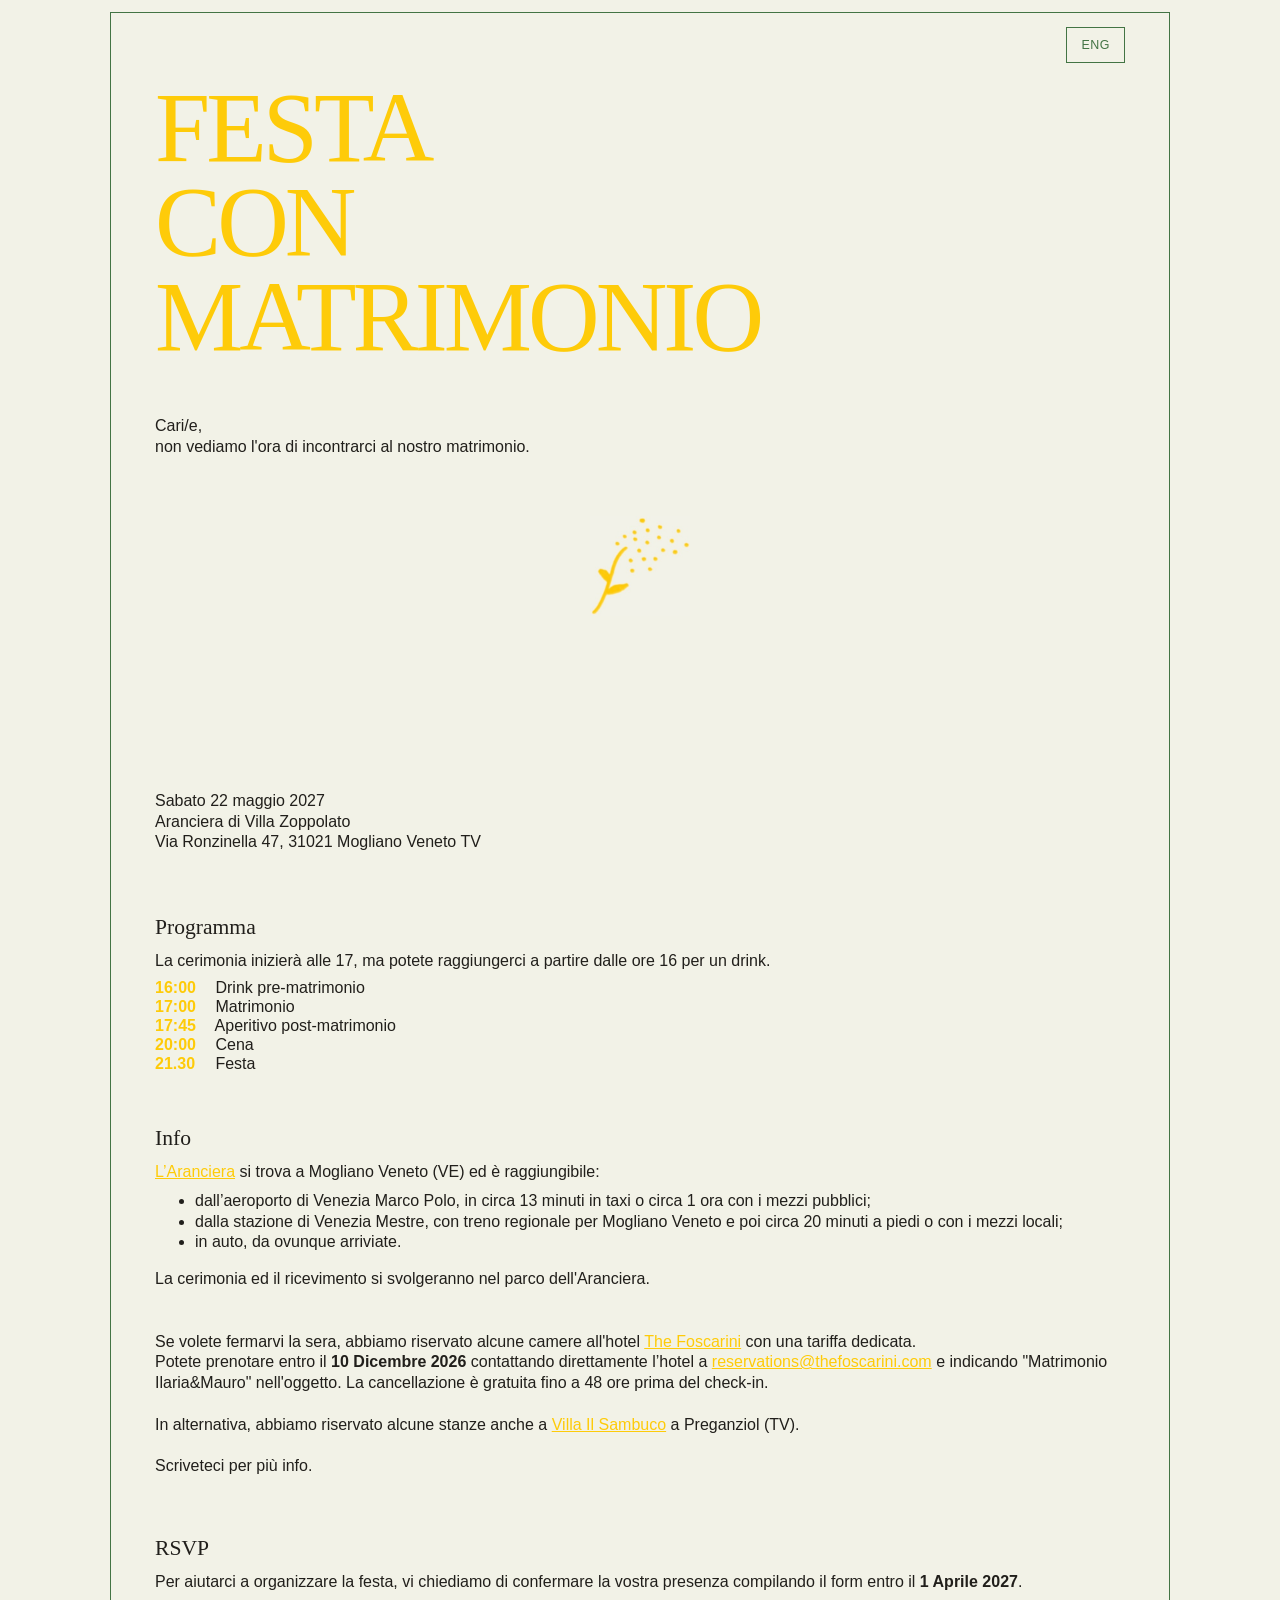
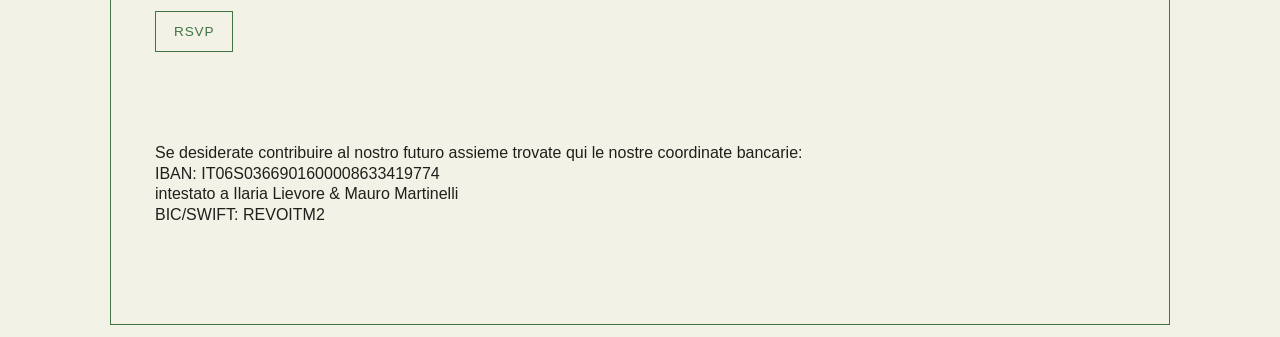
<file: index.html>
<!DOCTYPE html>
<html lang="it">
<head>
  <meta charset="UTF-8" />
  <meta name="viewport" content="width=device-width, initial-scale=1.0" />

  <title>Festa con matrimonio</title>

  <link rel="stylesheet" href="style.css" />
</head>

<body>
  <main>
    <nav class="language-switch">
      <a href="en.html">ENG</a>
    </nav>

    <section class="hero">
      <h1>Festa<br>con<br>matrimonio</h1>
      
      

      <div class="hero-text">
        <p>
          Cari/e,<br>
          non vediamo l'ora di incontrarci al nostro matrimonio.
        </p>
      </div>


<img src="assets/fiore_principale.jpg" alt="" class="disegno fiore_principale">


      <p class="hero-location">
        Sabato 22 maggio 2027<br>
        Aranciera di Villa Zoppolato<br>
      Via Ronzinella 47, 31021 Mogliano Veneto TV
      </p>
    </section>


    <section>
      <h2>Programma</h2>
      <p>
        La cerimonia inizierà alle 17, ma potete raggiungerci a partire dalle ore 16 per un drink. 
      </p>

      <div class="program">
        <div><strong>16:00</strong> Drink pre-matrimonio</div>
        <div><strong>17:00</strong> Matrimonio</div>
        <div><strong>17:45</strong> Aperitivo post-matrimonio</div>
        <div><strong>20:00</strong> Cena</div>
        <div><strong>21.30</strong> Festa</div>
      </div>
      <br>
    </section>
    

    <section>
      <h2>Info</h2>
      <p>
      <a href = "https://www.google.com/maps/place/Aranciera+di+Villa+Zoppolato/@45.554913,12.2387013,17z/data=!3m1!4b1!4m6!3m5!1s0x47794ad422f261e7:0xcbbd19cf6c8c33a2!8m2!3d45.554913!4d12.2412816!16s%2Fg%2F1vy7fds3?entry=ttu&g_ep=EgoyMDI2MTAwNC4wIKXMDSoASAFQAw%3D%3D">L’Aranciera</a> si trova a Mogliano Veneto (VE) ed è raggiungibile:
      </p>
      <ul>
        <li>dall’aeroporto di Venezia Marco Polo, in circa 13 minuti in taxi o circa 1 ora con i mezzi pubblici;</li>
        <li>dalla stazione di Venezia Mestre, con treno regionale per Mogliano Veneto e poi circa 20 minuti a piedi o con i mezzi locali;</li>
        <li>in auto, da ovunque arriviate.</li>
      </ul>
      La cerimonia ed il ricevimento si svolgeranno nel parco dell'Aranciera.
      <br>
      <br>
      <br>

      <p>
        Se volete fermarvi la sera, abbiamo riservato alcune camere all'hotel <a href="https://thefoscarini.com/" target="_blank" rel="noopener noreferrer">The Foscarini</a> con una tariffa dedicata.<br>
        Potete prenotare entro il <strong>10 Dicembre 2026</strong> contattando direttamente l’hotel a <a href="mailto:reservations@thefoscarini.com">reservations@thefoscarini.com</a> e indicando "Matrimonio Ilaria&amp;Mauro" nell'oggetto.
        La cancellazione è gratuita fino a 48 ore prima del check-in.
        <br>
        <br>
        In alternativa, abbiamo riservato alcune stanze anche a
  <a href="https://www.google.com/maps/place/Villa+%22Il+Sambuco%22+-+Luxury+Relais/@45.5904091,12.2226511,17z/data=!3m1!4b1!4m6!3m5!1s0x47794bd5fe5d4fc5:0x5078e929db69d1c!8m2!3d45.5904091!4d12.2252314!16s%2Fg%2F11w8xjrb30?entry=ttu&amp;g_ep=EgoyMDI2MTAwNC4wIKXMDSoASAFQAw%3D%3D">Villa Il Sambuco</a>
  a Preganziol (TV).
  <br>
  <br>
  Scriveteci per più info.
      </p>
      <br>
      </section>
            
    <section>
      <h2>RSVP</h2>

      <p>
        Per aiutarci a organizzare la festa, vi chiediamo di confermare
        la vostra presenza compilando il form entro il <strong>1 Aprile 2027</strong>.
      </p>

      <a class="button" href="rsvp.html">RSVP</a>
    </section>
    
    
    <br>
    <br>
    <br>
    <p>
      Se desiderate contribuire al nostro futuro assieme trovate qui le nostre coordinate bancarie:<br>
      IBAN: IT06S0366901600008633419774<br>
      intestato a Ilaria Lievore & Mauro Martinelli<br>
      BIC/SWIFT: REVOITM2
      </p>
      </section>
      <br>
      <br>
  </main>
</body>
</html>
</file>
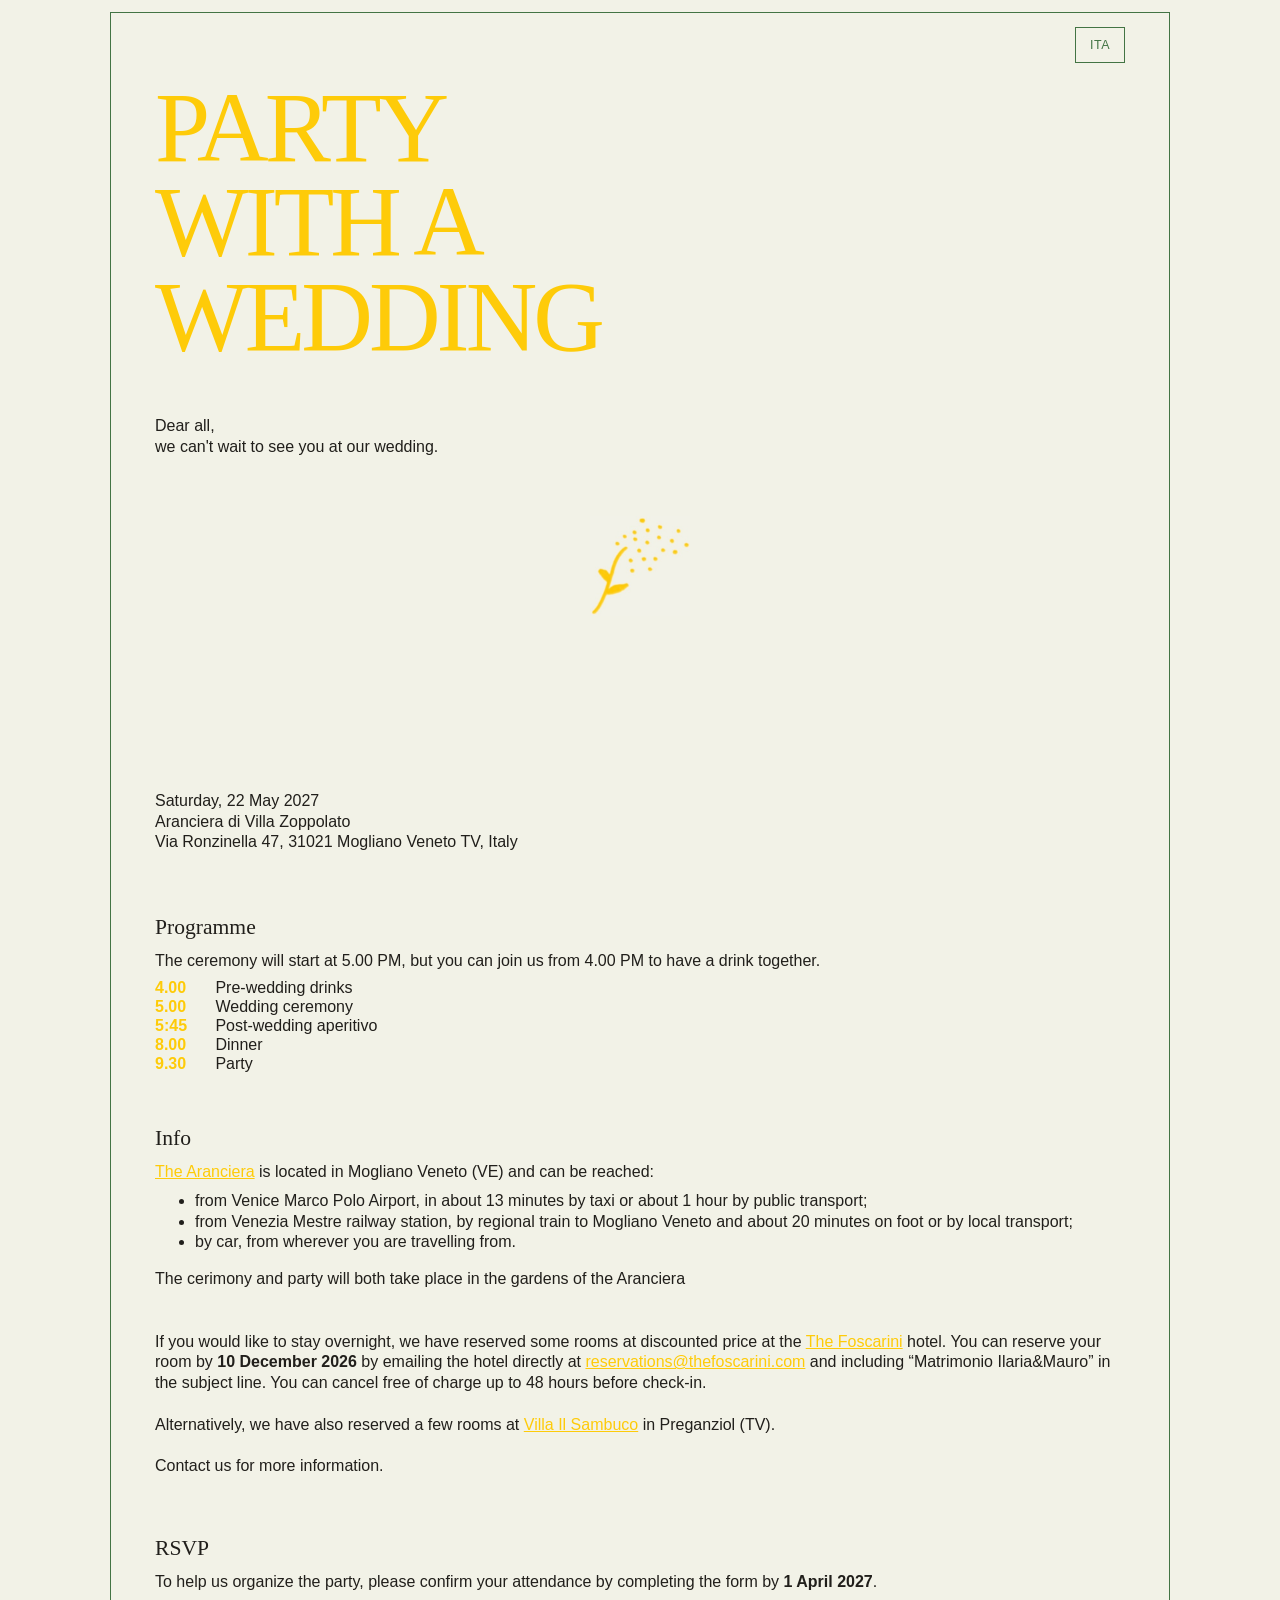
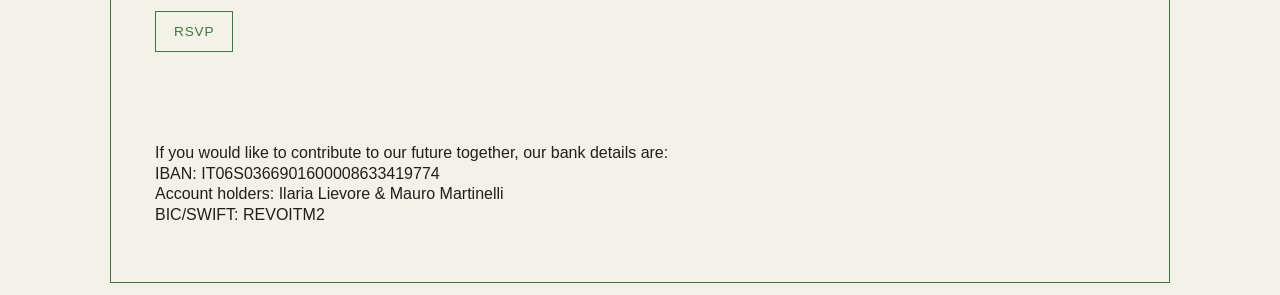
<file: en.html>
<!DOCTYPE html>
<html lang="en">
<head>
  <meta charset="UTF-8" />
  <meta name="viewport" content="width=device-width, initial-scale=1.0" />

  <title>Party with a wedding</title>

  <link rel="stylesheet" href="style.css" />
</head>

<body>
  <main>
    <nav class="language-switch">
      <a href="index.html">ITA</a>
    </nav>

    <section class="hero">
      <h1>Party<br>with a<br>wedding</h1>



      <div class="hero-text">
        <p>
          Dear all,<br>
          we can't wait to see you at our wedding.
        </p>
      </div>
      
      
<img src="assets/fiore_principale.jpg" alt="" class="disegno fiore_principale">


      <p class="hero-location">
        Saturday, 22 May 2027<br>
        Aranciera di Villa Zoppolato<br>
        Via Ronzinella 47, 31021 Mogliano Veneto TV, Italy
      </p>
    </section>


    <section>
      <h2>Programme</h2>
      <p>
        The ceremony will start at 5.00 PM, but you can join us from 4.00 PM to have a drink together.
      </p>

      <div class="program">
        <div><strong>4.00</strong> Pre-wedding drinks</div>
        <div><strong>5.00</strong> Wedding ceremony</div>
        <div><strong>5:45</strong> Post-wedding aperitivo</div>
        <div><strong>8.00</strong> Dinner</div>
        <div><strong>9.30</strong> Party</div>
      </div>
       <br>
    </section>


    <section>
      <h2>Info</h2>
      <p>
        <a href = "https://www.google.com/maps/place/Aranciera+di+Villa+Zoppolato/@45.554913,12.2387013,17z/data=!3m1!4b1!4m6!3m5!1s0x47794ad422f261e7:0xcbbd19cf6c8c33a2!8m2!3d45.554913!4d12.2412816!16s%2Fg%2F1vy7fds3?entry=ttu&g_ep=EgoyMDI2MTAwNC4wIKXMDSoASAFQAw%3D%3D"> The Aranciera</a> is located in Mogliano Veneto (VE) and can be reached:
      </p>
      <ul>
        <li>from Venice Marco Polo Airport, in about 13 minutes by taxi or about 1 hour by public transport;</li>
        <li>from Venezia Mestre railway station, by regional train to Mogliano Veneto and  about 20 minutes on foot or by local transport;</li>
        <li>by car, from wherever you are travelling from.</li>
      </ul>
      The cerimony and party will both take place in the gardens of the Aranciera
      <br>
      <br>
      <br>

      <p>
        If you would like to stay overnight, we have reserved some rooms at discounted price at the <a href="https://thefoscarini.com/" target="_blank" rel="noopener noreferrer">The Foscarini</a> hotel.
        You can reserve your room by <strong>10 December 2026</strong> by emailing the hotel directly at <a href="mailto:reservations@thefoscarini.com">reservations@thefoscarini.com</a> and including “Matrimonio Ilaria&amp;Mauro” in the subject line. 
        You can cancel free of charge up to 48 hours before check-in.
        <br>
        <br>
        Alternatively, we have also reserved a few rooms at
<a href="https://www.google.com/maps/place/Villa+%22Il+Sambuco%22+-+Luxury+Relais/@45.5904091,12.2226511,17z/data=!3m1!4b1!4m6!3m5!1s0x47794bd5fe5d4fc5:0x5078e929db69d1c!8m2!3d45.5904091!4d12.2252314!16s%2Fg%2F11w8xjrb30?entry=ttu&amp;g_ep=EgoyMDI2MTAwNC4wIKXMDSoASAFQAw%3D%3D">Villa Il Sambuco</a>
in Preganziol (TV).
        <br>
        <br>
        Contact us for more information.
      </p>
      <br>
      </section>

      <section>
      <h2>RSVP</h2>

      <p>
        To help us organize the party, please confirm your attendance by completing the form by
        <strong>1 April 2027</strong>.
      </p>

      <a class="button" href="rsvp_en.html">RSVP</a>
    </section>
    
         
      <br>
      <br>
      <br>
      <p>
        If you would like to contribute to our future together, our bank details are:<br>
        IBAN: IT06S0366901600008633419774<br>
        Account holders: Ilaria Lievore &amp; Mauro Martinelli<br>
        BIC/SWIFT: REVOITM2
      </p>
  </main>
</body>
</html>
</file>
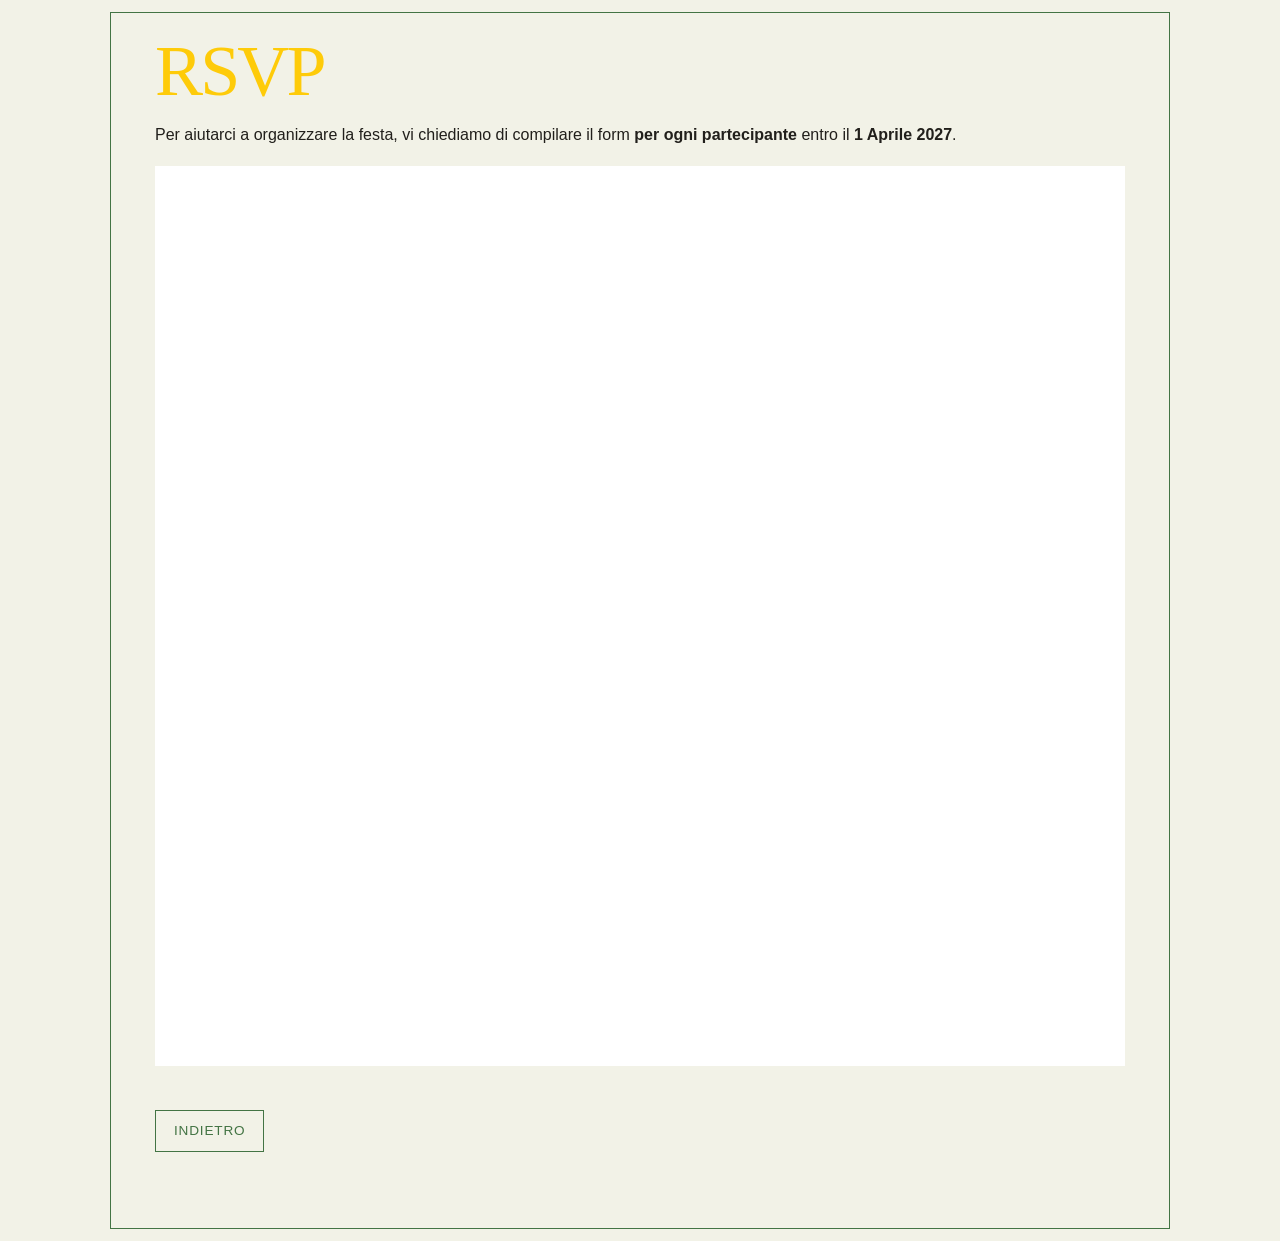
<file: rsvp.html>
<!DOCTYPE html>


<html lang="it">
<head>
  <meta charset="UTF-8" />
  <meta name="viewport" content="width=device-width, initial-scale=1.0" />

  <title>RSVP</title>

  <link rel="stylesheet" href="style.css" />
</head>

<body>
  <main>
    <section class="rsvp-intro">
  <h1>RSVP</h1>

  <p>
    Per aiutarci a organizzare la festa, vi chiediamo di compilare il form
    <strong>per ogni partecipante</strong> entro il <strong>1 Aprile 2027</strong>.
  </p>
</section>

    <section>
      <iframe
        src="https://tally.so/r/NpQgzj"
        width="100%"
        height="900"
        frameborder="0"
        marginheight="0"
        marginwidth="0">
        Loading…
      </iframe>
    </section>

    <section>
      <p>
        <a class="button" href="index.html">Indietro</a>      </p>
    </section>
  </main>
</body>
</html>
</file>
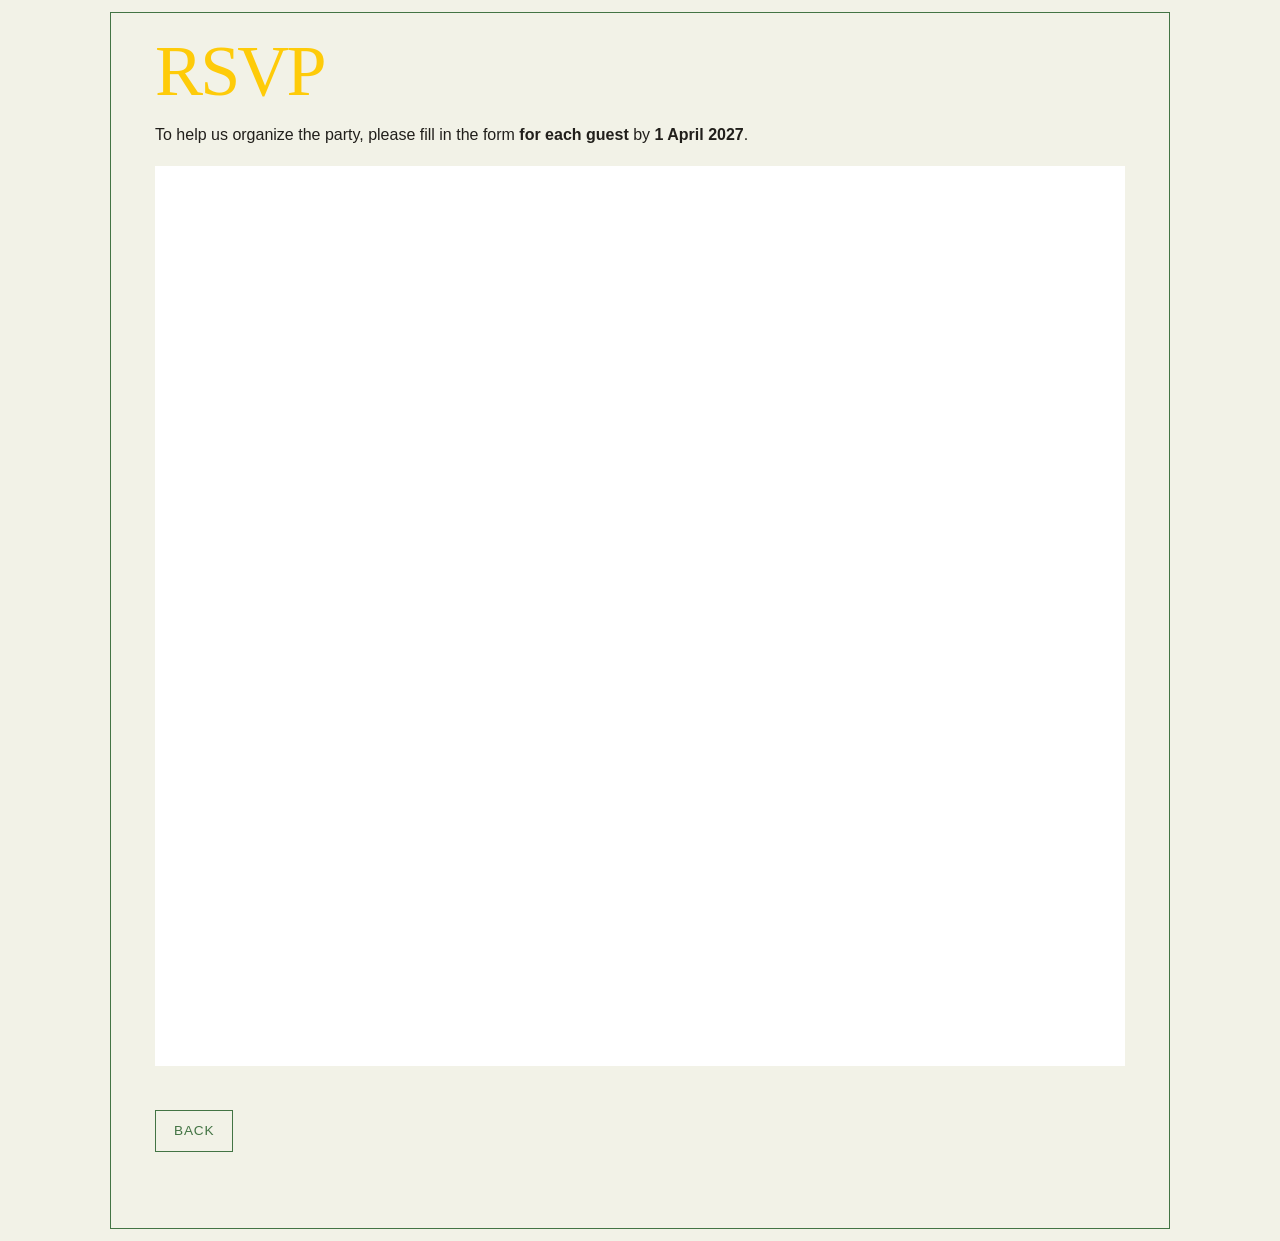
<file: rsvp_en.html>
<!DOCTYPE html>
<html lang="en">
<head>
  <meta charset="UTF-8" />
  <meta name="viewport" content="width=device-width, initial-scale=1.0" />

  <title>RSVP</title>

  <link rel="stylesheet" href="style.css" />
</head>

<body>
  <main>
    <section class="rsvp-intro">
      <h1>RSVP</h1>

      <p>
        To help us organize the party, please fill in the form <strong>for each guest</strong>
        by <strong>1 April 2027</strong>.
      </p>
    </section>

    <section>
      <iframe
        src="https://tally.so/r/NpQgzj"
        width="100%"
        height="900"
        frameborder="0"
        marginheight="0"
        marginwidth="0">
        Loading…
      </iframe>
    </section>

    <section>
      <p>
        <a class="button" href="en.html">Back</a>
      </p>
    </section>
  </main>
</body>
</html>
</file>
<file: style.css>
:root {
  --background: #f2f2e7;
  --text: #211f1b;
  --muted: #6f675d;
  --gold: #fecb09;
  --green: #437444;
  --line: #437444;
}

body {
  margin: 0;
  font-family: "Helvetica Neue", Arial, sans-serif;
  background: var(--background);
  color: var(--text);
  line-height: 1.3;
}

main {
  max-width: 1060px;
  margin: 12px auto;
  padding: 24px 44px 48px;
  border: 1px solid var(--line);
  min-height: calc(100vh - 24px);
  box-sizing: border-box;
}

.language-switch {
  text-align: right;
  margin-bottom: 22px;
  font-size: 0.78rem;
  letter-spacing: 0.04em;
}

.language-switch a {
  color: var(--green);
  text-decoration: none;
  border: 1px solid var(--green);
  padding: 10px 14px;
}

.language-switch a:hover {
  background: var(--gold);
  color: var(--background);
}

section {
  margin: 28px 0;
}

.hero {
  min-height: calc(100vh - 120px);
  display: flex;
  flex-direction: column;
  padding: 0 0 24px;
}

.hero-text {
  margin-top: 24px;
}

.hero-location {
  margin-top: auto;
}

h1 {
  font-family: Georgia, "Times New Roman", serif;
  font-size: clamp(3.2rem, 8vw, 6.2rem);
  font-weight: 400;
  line-height: 0.95;
  letter-spacing: -0.04em;
  text-transform: uppercase;
  color: var(--gold);
  margin: 0 0 28px;
  max-width: 900px;
}

h2 {
  font-family: Georgia, "Times New Roman", serif;
  font-size: 1.35rem;
  font-weight: 400;
  color: var(--text);
  margin: 0 0 10px;
}

p {
  font-size: 1rem;
  margin: 0 0 8px;
}

strong {
  font-weight: 600;
}

a {
  color: var(--gold);
}

.button,
a.button {
  display: inline-block;
  margin-top: 10px;
  padding: 11px 18px;
  color: var(--green);
  border: 1px solid var(--green);
  text-decoration: none;
  background: transparent;
  font-size: 0.85rem;
  letter-spacing: 0.06em;
  text-transform: uppercase;
}

.button:hover,
a.button:hover {
  background: var(--gold);
  color: var(--background);
}

.program {
  line-height: 1;
  font-size: 1rem;
}

.program div {
  margin-bottom: 3px;
}

.program strong {
  display: inline-block;
  width: 56px;
  color: var(--gold);
}

iframe {
  width: 100%;
  border: none;
  background: #ffffff;
}

@media (max-width: 700px) {
  main {
    margin: 10px;
    padding: 24px 22px 36px;
    min-height: calc(100vh - 20px);
  }

  .language-switch {
    margin-bottom: 20px;
  }

  .hero {
    min-height: calc(100vh - 92px);
    padding-bottom: 24px;
  }

  .hero-text {
    margin-top: 20px;
  }

  h1 {
    font-size: clamp(2.4rem, 12.5vw, 3.9rem);
    margin-bottom: 24px;
  }

  section {
    margin: 24px 0;
  }

  h2 {
    font-size: 1.25rem;
  }

  p,
  .program {
    font-size: 0.98rem;
  }
}

.rsvp-intro {
  margin: 0 0 20px;
  padding: 0;
}

.rsvp-intro h1 {
  font-size: clamp(2.4rem, 7vw, 4.5rem);
  margin-bottom: 20px;
}

.rsvp-intro + section {
  margin-top: 0;
}

p + ul {
  margin-top: 0;
}

/* Regola comune a tutti i disegni */
.disegno {
  display: block;
  height: auto;
}

/* Posizione e dimensione del solo uccellino */
.fiore_principale {
  width: 100px;
  align-self: center;
  margin-top: 50px;
}
</file>
